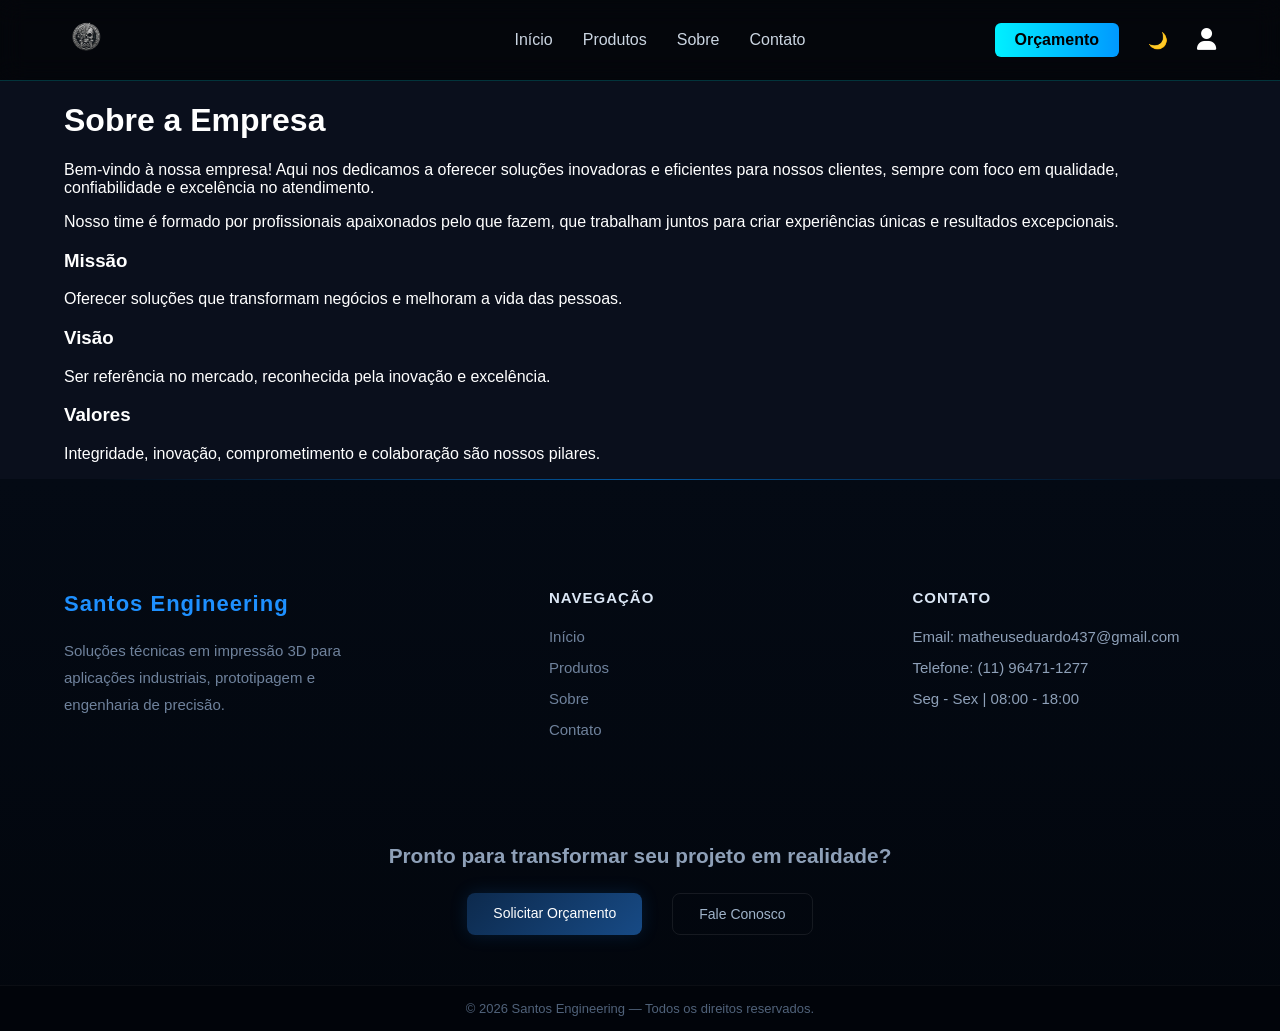
<file: html/aboutUs.html>
<!DOCTYPE html>
<html lang="en">
<head>
    <meta charset="UTF-8">
    <meta name="viewport" content="width=device-width, initial-scale=1.0">

    <link rel="stylesheet" href="../css/aboutUs.css">

    <title>Engenharia3D | Componentes Técnicos</title>
    
</head>
<body>
  <header class="header">
  <link rel="stylesheet" href="https://cdnjs.cloudflare.com/ajax/libs/font-awesome/6.5.0/css/all.min.css">

  <div class="container header-container">
    
    <!-- LOGO -->
    <div class="logo">
      <img src="../assets/image/horus-logo.png" alt="ENG3D Logo">
    </div>

    <!-- MENU CENTRAL -->
    <nav class="nav">
      <ul>
        <li><a href="../index.html">Início</a></li>
        <li><a href="moreProducts.html">Produtos</a></li>
        <li><a href="aboutUs.html">Sobre</a></li>
        <li><a href="#">Contato</a></li>
      </ul>
    </nav>

    <!-- AÇÕES DIREITA -->
    <div class="header-actions">
      <a href="#" class="header-cta">Orçamento</a>

      <button class="theme-toggle">
        <span class="theme-icon">🌙</span>
      </button>

      <a href="login.html" class="login-icon">
        <i class="fa-solid fa-user"></i>
      </a>
    </div>

  </div>
</header>

  <div class="container">
    <h1>Sobre a Empresa</h1>
    <p>Bem-vindo à nossa empresa! Aqui nos dedicamos a oferecer soluções inovadoras e eficientes para nossos clientes, sempre com foco em qualidade, confiabilidade e excelência no atendimento.</p>
    <p>Nosso time é formado por profissionais apaixonados pelo que fazem, que trabalham juntos para criar experiências únicas e resultados excepcionais.</p>

    <div class="cards">
      <div class="card">
        <h3>Missão</h3>
        <p>Oferecer soluções que transformam negócios e melhoram a vida das pessoas.</p>
      </div>
      <div class="card">
        <h3>Visão</h3>
        <p>Ser referência no mercado, reconhecida pela inovação e excelência.</p>
      </div>
      <div class="card">
        <h3>Valores</h3>
        <p>Integridade, inovação, comprometimento e colaboração são nossos pilares.</p>
      </div>
    </div>
  </div>
<footer class="footer">

  <div class="footer-top"></div>

  <div class="container footer-container">

    <div class="footer-col">
      <h3 class="footer-logo">Santos Engineering</h3>
      <p>
        Soluções técnicas em impressão 3D para aplicações industriais,
        prototipagem e engenharia de precisão.
      </p>
    </div>

    <div class="footer-col">
      <h4>Navegação</h4>
      <ul>
        <li><a href="../index.html">Início</a></li>
        <li><a href="moreProducts.html">Produtos</a></li>
        <li><a href="aboutUs.html">Sobre</a></li>
        <li><a href="#">Contato</a></li>
      </ul>
    </div>

    <div class="footer-col">
      <h4>Contato</h4>
      <ul>
        <li>Email: matheuseduardo437@gmail.com</li>
        <li>Telefone: (11) 96471-1277</li>
        <li>Seg - Sex | 08:00 - 18:00</li>
      </ul>
    </div>
  </div>
  <div class="footer-cta">
    <h3> Pronto para transformar seu projeto em realidade?</h3>
    <div class="footer-cta-buttons">
      <a href="requestBudget.html" class="footer-btn primary">Solicitar Orçamento</a>
      <a href="#" class="footer-btn secondary">Fale Conosco</a>
    </div>
  </div>
  <div class="footer-bottom">
    © 2026 Santos Engineering — Todos os direitos reservados.
  </div>
</footer>
</body>
</html>
</file>
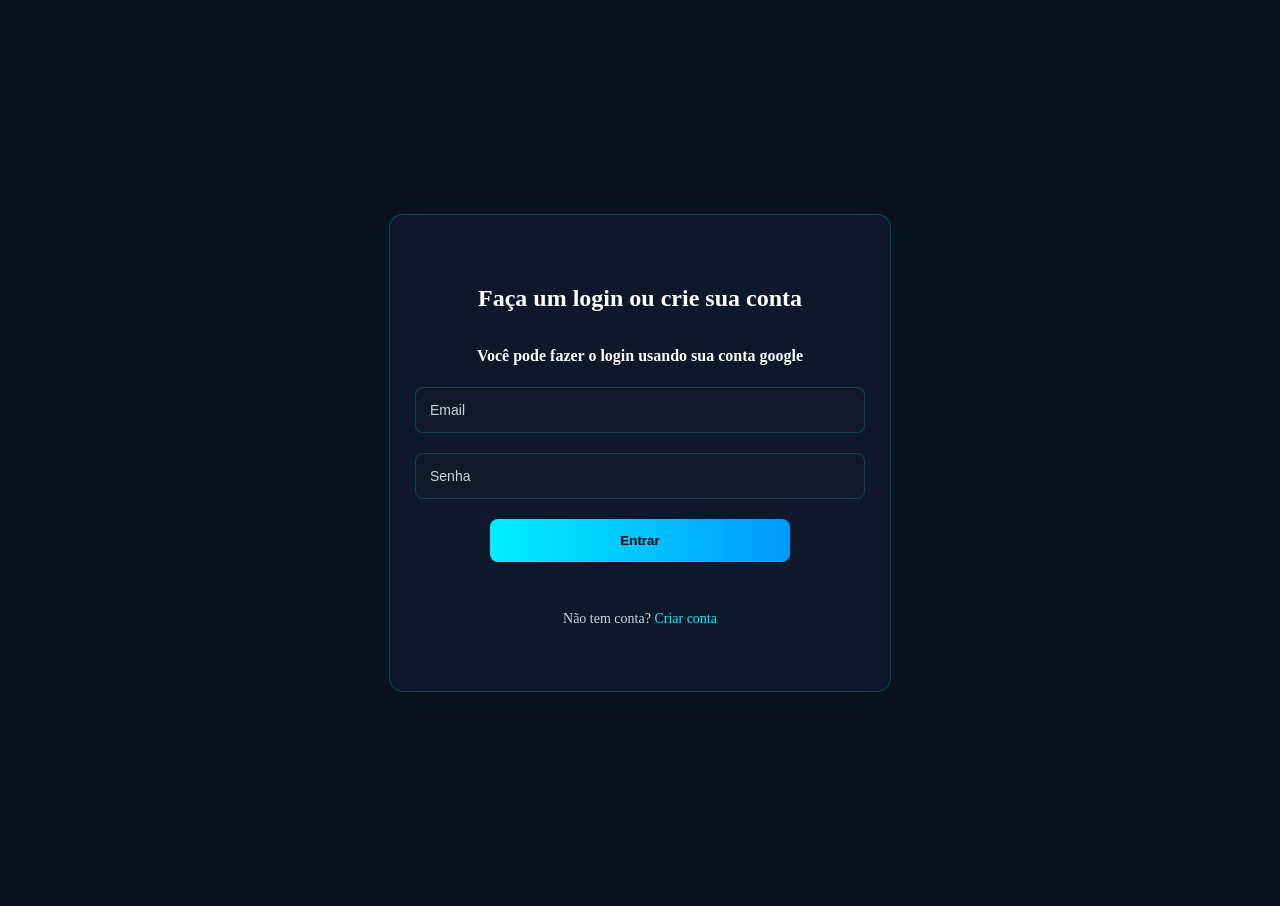
<file: html/login.html>
<!DOCTYPE html>
<html lang="pt-BR">
<head>
    <meta charset="UTF-8">
    <title>Login | Engenharia3D</title>
    <link rel="stylesheet" href="../css/login.css">
</head>
<body class="login-page">

    <div class="login-container">
        <h2>Faça um login ou crie sua conta</h2>
        <h4>Você pode fazer o login usando sua conta google</h4>

    <form id="loginForm">
        <input type="email" id="email" placeholder="Email" required>
        <input type="password" id="password" placeholder="Senha" required>

        <button type="submit">Entrar</button>
        <p id="message" style="margin-top:10px; font-weight: bold;"></p>
    </form>

        <p>Não tem conta? <a href="register.html" id="createAccount">Criar conta</a></p>
    </div>

    <script src="../js/login.js"></script>
</body>
</html>
</file>
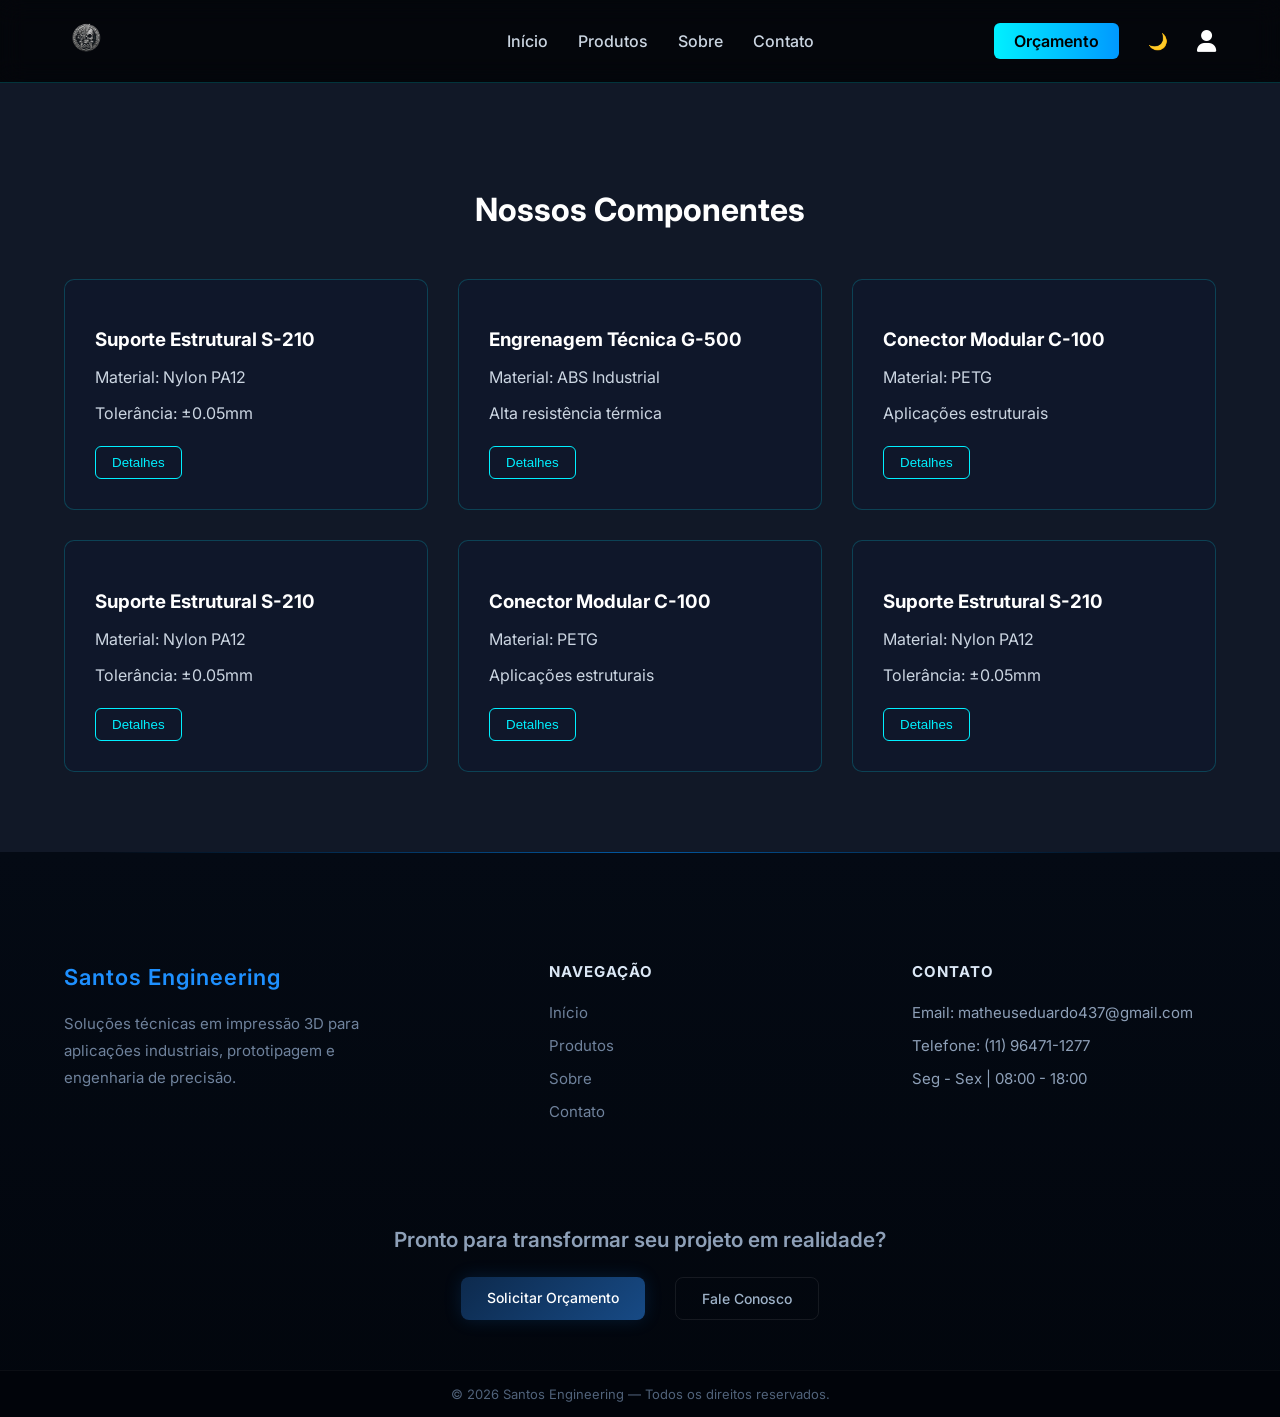
<file: html/moreProducts.html>
<!DOCTYPE html>
<html lang="pt-BR">
<head>
  <meta charset="UTF-8">
  <meta name="viewport" content="width=device-width, initial-scale=1.0">
  <title>Engenharia3D | Componentes Técnicos</title>

  <link rel="stylesheet" href="../css/moreProducts.css">

  <link href="https://fonts.googleapis.com/css2?family=Inter:wght@300;400;600;700&display=swap" rel="stylesheet">
</head>
<body>

<header class="header">
  <link rel="stylesheet" href="https://cdnjs.cloudflare.com/ajax/libs/font-awesome/6.5.0/css/all.min.css">

  <div class="container header-container">
    
    <!-- LOGO -->
    <div class="logo">
      <img src="../assets/image/horus-logo.png" alt="ENG3D Logo">
    </div>

    <!-- MENU CENTRAL -->
    <nav class="nav">
      <ul>
        <li><a href="../index.html">Início</a></li>
        <li><a href="moreProducts.html">Produtos</a></li>
        <li><a href="aboutUs.html">Sobre</a></li>
        <li><a href="#">Contato</a></li>
      </ul>
    </nav>

    <!-- AÇÕES DIREITA -->
    <div class="header-actions">
      <a href="#" class="header-cta">Orçamento</a>

      <button class="theme-toggle">
        <span class="theme-icon">🌙</span>
      </button>

      <a href="login.html" class="login-icon">
        <i class="fa-solid fa-user"></i>
      </a>
    </div>
    

  </div>
</header>
<body>
    <section class="products" id="produtos">
  <div class="container">
    <h2>Nossos Componentes</h2>

    <div class="product-grid">

      <div class="product-card">
        <h3>Suporte Estrutural S-210</h3>
        <p>Material: Nylon PA12</p>
        <p>Tolerância: ±0.05mm</p>
        <button>Detalhes</button>
      </div>

      <div class="product-card">
        <h3>Engrenagem Técnica G-500</h3>
        <p>Material: ABS Industrial</p>
        <p>Alta resistência térmica</p>
        <button>Detalhes</button>
      </div>

      <div class="product-card">
        <h3>Conector Modular C-100</h3>
        <p>Material: PETG</p>
        <p>Aplicações estruturais</p>
        <button>Detalhes</button>
      </div>

            <div class="product-card">
        <h3>Suporte Estrutural S-210</h3>
        <p>Material: Nylon PA12</p>
        <p>Tolerância: ±0.05mm</p>
        <button>Detalhes</button>
      </div>

      <div class="product-card">
        <h3>Conector Modular C-100</h3>
        <p>Material: PETG</p>
        <p>Aplicações estruturais</p>
        <button>Detalhes</button>
      </div>

            <div class="product-card">
        <h3>Suporte Estrutural S-210</h3>
        <p>Material: Nylon PA12</p>
        <p>Tolerância: ±0.05mm</p>
        <button>Detalhes</button>
      </div>
    </div>
  </div>
</section>
<footer class="footer">

  <div class="footer-top"></div>

  <div class="container footer-container">

    <div class="footer-col">
      <h3 class="footer-logo">Santos Engineering</h3>
      <p>
        Soluções técnicas em impressão 3D para aplicações industriais,
        prototipagem e engenharia de precisão.
      </p>
    </div>

    <div class="footer-col">
      <h4>Navegação</h4>
      <ul>
        <li><a href="../index.html">Início</a></li>
        <li><a href="moreProducts.html">Produtos</a></li>
        <li><a href="aboutUs.html">Sobre</a></li>
        <li><a href="#">Contato</a></li>
      </ul>
    </div>

    <div class="footer-col">
      <h4>Contato</h4>
      <ul>
        <li>Email: matheuseduardo437@gmail.com</li>
        <li>Telefone: (11) 96471-1277</li>
        <li>Seg - Sex | 08:00 - 18:00</li>
      </ul>
    </div>
  </div>
  <div class="footer-cta">
    <h3> Pronto para transformar seu projeto em realidade?</h3>
    <div class="footer-cta-buttons">
      <a href="requestBudget.html" class="footer-btn primary">Solicitar Orçamento</a>
      <a href="#" class="footer-btn secondary">Fale Conosco</a>
    </div>
  </div>
  <div class="footer-bottom">
    © 2026 Santos Engineering — Todos os direitos reservados.
  </div>
</footer>
</body>
</html>
</file>
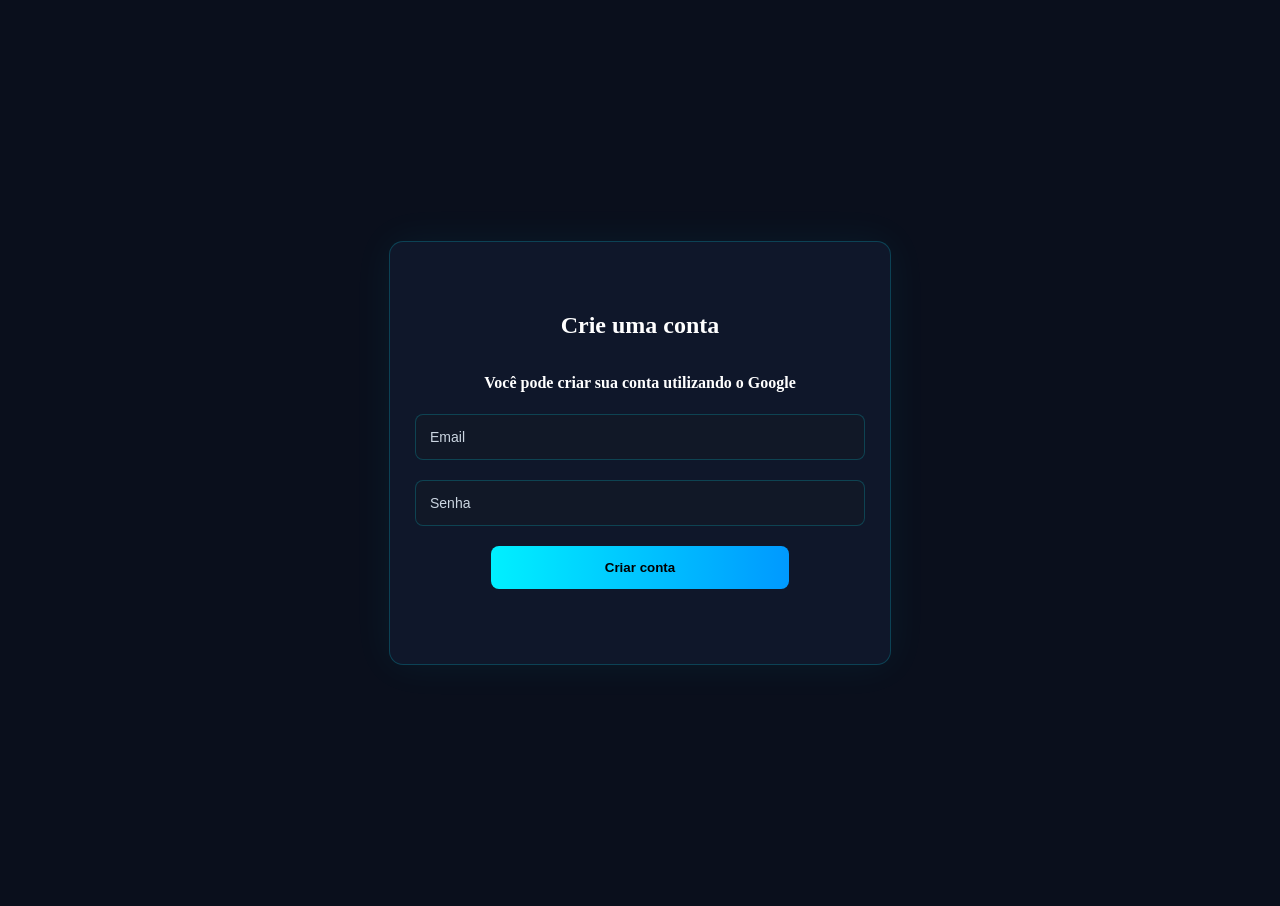
<file: html/register.html>
<!DOCTYPE html>
<html lang="pt-BR">
<head>
  <meta charset="UTF-8">
  <meta name="viewport" content="width=device-width, initial-scale=1.0">
  <title>Registrar Usuário</title>
  <link rel="stylesheet" href="../css/register.css">
</head>
<body class="register">

  <div class="register-container">
    <h2>Crie uma conta</h2>
    <h4>Você pode criar sua conta utilizando o Google</h4>

    <form id="registerForm">
      <input type="email" id="email" placeholder="Email" required>
      <input type="password" id="password" placeholder="Senha" required>
      <button type="submit">Criar conta</button>
    </form>

    <p id="message" style="font-weight:bold;"></p>
  </div>

  <!-- Certifique-se que o caminho do JS está correto -->
  <script src="../js/register.js" defer></script>
</body>
</html>
</file>
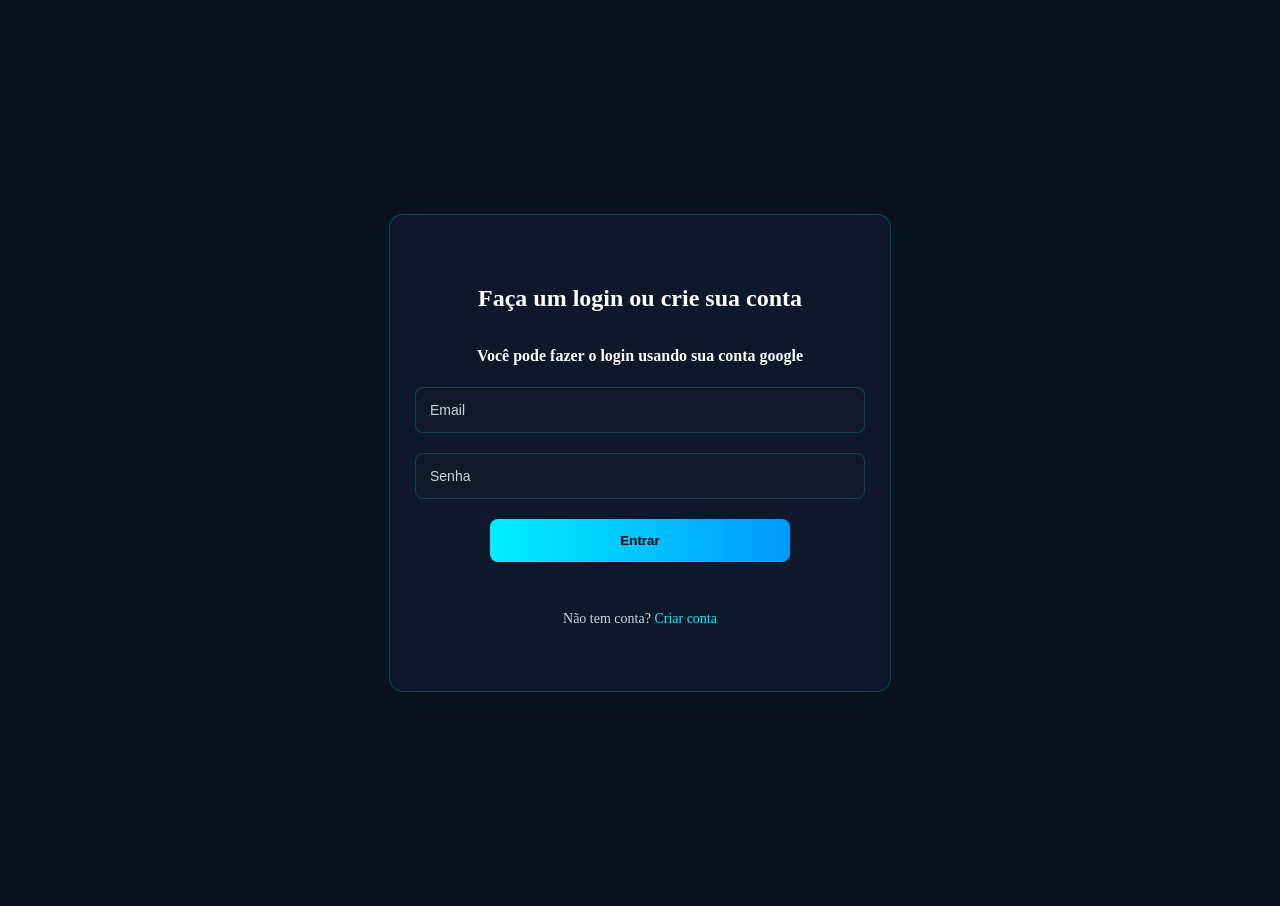
<file: html/requestBudget.html>
<!DOCTYPE html>
<html lang="pt-BR">
<head>
  <meta charset="UTF-8">
  <meta name="viewport" content="width=device-width, initial-scale=1.0">
  <title>Solicitar Orçamento</title>

  <link rel="stylesheet" href="../css/requestBudget.css">
  <script src="../js/requestBudget.js" defer></script>
</head>

<body class="requestBudget">

  <header class="header">
    <div class="container header-container">
      
      <!-- LOGO -->
      <div class="logo">
        <img src="../assets/image/horus-logo.png" alt="ENG3D Logo">
      </div>

      <!-- MENU CENTRAL -->
      <nav class="nav">
        <ul>
          <li><a href="../index.html">Início</a></li>
          <li><a href="moreProducts.html">Produtos</a></li>
          <li><a href="aboutUs.html">Sobre</a></li>
          <li><a href="../index.html">Contato</a></li>
        </ul>
      </nav>

      <!-- AÇÕES DIREITA -->
      <div class="header-actions">

        <button class="theme-toggle">
          <span class="theme-icon">🌙</span>
        </button>

        <!-- LOGIN/LOGOUT ICON -->
        <div class="login-icon" style="position:relative;">
          <i class="fa-solid fa-user" id="loginIcon" style="cursor:pointer; font-size:24px;"></i>

          <!-- Card escondido por padrão -->
          <div id="loginCard" class="login-card" style="display:none; position:absolute; right:0; top:40px; background:#fff; border:1px solid #ccc; padding:10px; border-radius:8px; box-shadow:0 2px 6px rgba(0,0,0,0.2); z-index:1000;">
              <button id="btnLogin" style="display:none; margin-bottom:5px; width:100%; padding:8px; background:#4caf50; color:#fff; border:none; border-radius:4px; cursor:pointer;">Entrar</button>
              <button id="btnLogout" style="display:none; width:100%; padding:8px; background:#f44336; color:#fff; border:none; border-radius:4px; cursor:pointer;">Sair</button>
          </div>
        </div>

      </div>
    </div>
  </header>


  <div class="requestBudget-container">
    <h1>Solicitar Orçamento</h1>

    <form id="budgetForm">
      
      <label for="name">Nome:</label>
      <input type="text" id="name" required>

      <label for="email">Email:</label>
      <input type="email" id="email" required>

      <label for="details">Detalhes do Orçamento:</label>
      <textarea id="details" required></textarea>

      <button type="submit">Enviar</button>

    </form>
  </div>


  <footer>
    <div class="footer-bottom">
      © 2026 Santos Engineering — Todos os direitos reservados.
    </div>
  </footer>

</body>
</html>
</file>
<file: css/aboutUs.css>
/* =========================
   VARIÁVEIS
========================= */
:root {
  --bg-main: #0a0f1c;
  --bg-secondary: #111827;
  --text-main: #ffffff;
  --text-secondary: #cbd5e1;
  --neon-blue: #00f0ff;
  --neon-blue-soft: #0099ff;
  --card-bg: #0f172a;
  --border-color: rgba(0, 240, 255, 0.2);
}

body.light {
  --bg-main: #f3f4f6;
  --bg-secondary: #ffffff;
  --bg-soft: #e5e7eb;

  --text-main: #111827;
  --text-muted: #6b7280;

  --border-color: #e2e8f0;

  --accent-color: #2563eb;
  --accent-hover: #1d4ed8;

  --card-shadow: 0 10px 25px rgba(0,0,0,0.05);
}

body.light .header {
  background: rgba(255,255,255,0.85);
  backdrop-filter: blur(10px);
  border-bottom: 1px solid var(--border-color);
}

body.light .product-card {
  background: var(--bg-secondary);
  box-shadow: var(--card-shadow);
  border: 1px solid var(--border-color);
}

/* =========================
   BASE
========================= */
body {
  font-family: 'Inter', sans-serif;
  background: var(--bg-main);
  color: var(--text-main);
  transition: 0.3s;
  margin: 0;
}

.container {
  width: 90%;
  max-width: 1200px;
  margin: auto;
}

/* =========================
   HEADER
========================= */
.header {
  background: rgba(0, 0, 0, 0.6);
  backdrop-filter: blur(12px);
  border-bottom: 1px solid var(--border-color);
  padding: 15px 0;
  position: sticky;
  top: 0;
  z-index: 999;
}

.header-container {
  width: 90%;
  max-width: 1200px;
  margin: auto;

  display: grid;
  grid-template-columns: 1fr auto 1fr;
  align-items: center;
}

.logo img {
  height: 45px;
  width: auto;
  object-fit: contain;
  border-radius: 6px;
  transition: 0.3s ease;
  justify-self: start;
}

.logo img:hover {
  transform: scale(1.05);
}

.nav ul {
  display: flex;
  list-style: none;
  gap: 30px;
  justify-self: center;
}

.nav a {
  position: relative;
  text-decoration: none;
  color: var(--text-secondary);
  font-weight: 500;
  transition: color 0.3s ease;
  padding: 6px 0;
}

.header-actions {
  justify-self: end;
  display: flex;
  align-items: center;
  gap: 15px;
}
/* Linha animada */
.nav a::after {
  content: "";
  position: absolute;
  left: 0;
  bottom: 0;
  width: 0%;
  height: 2px;
  background: var(--neon-blue);
  transition: width 0.3s ease;
}

.nav a:hover {
  color: var(--neon-blue);
}

.nav a:hover::after {
  width: 100%;
}

.header-actions {
  display: flex;
  gap: 15px;
}

.theme-toggle {
  background: transparent;
  border: none;
  color: var(--neon-blue);
  padding: 8px 14px;
  cursor: pointer;
  transition: 0.3s ease;
  display: flex;
  align-items: center;
  justify-content: center;
  font-size: 16px;
  border-radius: 20px;

}

.theme-toggle:hover {
  background: var(--neon-blue);
  color: #000;
  box-shadow: 0 0 15px var(--neon-blue);
  transform: translateY(-2px);
}

.header-cta {
  background: linear-gradient(90deg, var(--neon-blue), var(--neon-blue-soft));
  padding: 8px 20px;
  border-radius: 6px;
  text-decoration: none;
  color: #000;
  font-weight: 600;
  transition: 0.3s;
}

.header-cta:hover {
  box-shadow: 0 0 20px var(--neon-blue);
  transform: translateY(-2px);
}

.login-icon {
  color: white;
  font-size: 22px;
  transition: 0.3s;
}

.login-icon:hover {
  color: #00bfff;
  transform: scale(1.1);
}

/* =========================
   FOOTER ULTRA PREMIUM
========================= */

.footer {
  position: relative;
  background: linear-gradient(to bottom, #040a14, #02060d);
  padding: 90px 0 0;
  color: #8ea0b8;
  font-size: 15px;
}

/* Linha superior central elegante */
.footer-top {
  position: absolute;
  top: 0;
  left: 50%;
  transform: translateX(-50%);
  width: 85%;
  height: 1px;
  background: linear-gradient(
    to right,
    transparent,
    rgba(0, 140, 255, 0.6),
    transparent
  );
}

/* Container */
.footer-container {
  display: grid;
  grid-template-columns: 1.4fr 1fr 1fr;
  gap: 60px;
  padding-bottom: 70px;
  align-items: start;
}

/* Logo */
.footer-logo {
  font-size: 22px;
  font-weight: 600;
  color: #1e90ff;
  margin-bottom: 20px;
  letter-spacing: 1px;
}

/* Texto institucional */
.footer-col p {
  line-height: 1.8;
  color: #6f829c;
  max-width: 320px;
}

/* Títulos */
.footer-col h4 {
  font-size: 15px;
  text-transform: uppercase;
  letter-spacing: 1px;
  margin-bottom: 22px;
  color: #dbe7f5;
}

/* Lista */
.footer-col ul {
  list-style: none;
  padding: 0;
}

.footer-col ul li {
  margin-bottom: 14px;
}

.footer-col ul li a {
  text-decoration: none;
  color: #6f829c;
  transition: 0.3s ease;
}

.footer-col ul li a:hover {
  color: #1e90ff;
  padding-left: 6px;
}

/* =========================
   BOTÕES ELEGANTES
========================= */

.footer-buttons {
  margin-top: 30px;
  display: flex;
  gap: 18px;
}

.footer-btn {
  padding: 12px 26px;
  border-radius: 8px;
  font-weight: 500;
  font-size: 14px;
  text-decoration: none;
  transition: 0.3s ease;
  position: relative;
}

/* Botão principal */
.footer-btn.primary {
  background: linear-gradient(135deg, #0d2a4d, #174a85);
  border: none;
  color: #ffffff;
  box-shadow: 0 0 18px rgba(30, 144, 255, 0.15);
}

.footer-btn.primary:hover {
  background: linear-gradient(135deg, #174a85, #1f63b6);
  box-shadow: 0 0 25px rgba(30, 144, 255, 0.45);
  transform: translateY(-3px);
}

/* Botão secundário */
.footer-btn.secondary {
  border: 1px solid rgba(255, 255, 255, 0.08);
  color: #9fb3c9;
}

.footer-btn.secondary:hover {
  border-color: rgba(30, 144, 255, 0.6);
  color: #1e90ff;
  transform: translateY(-3px);
}

/* Parte inferior */
.footer-bottom {
  text-align: center;
  padding: 15px 0;
  font-size: 13px;
  color: #50627a;
  border-top: 1px solid rgba(255, 255, 255, 0.04);
  background: #01040a;
}

.footer-cta {
  text-align: center;
  border-bottom: none;
  padding-bottom: 50px;
}

.footer-cta h3 {
  font-size: 1.3rem;
  margin-bottom: 25px;
  font-weight: 600;
}

.footer-cta-buttons {
  display: flex;
  justify-content: center;
  gap: 30px;
}

/* Responsivo */
@media (max-width: 900px) {
  .footer-container {
    grid-template-columns: 1fr;
    gap: 40px;
  }

  .footer-col p {
    max-width: 100%;
  }

  .footer-buttons {
    flex-direction: column;
    align-items: flex-start;
  }
}
</file>
<file: css/login.css>
/* =========================
   LOGIN PAGE - PADRÃO ENGENHARIA3D
========================= */
:root {
  --bg-main: #0a0f1c;
  --bg-secondary: #111827;
  --text-main: #ffffff;
  --text-secondary: #cbd5e1;
  --neon-blue: #00f0ff;
  --neon-blue-soft: #0099ff;
  --card-bg: #0f172a;
  --border-color: rgba(0, 240, 255, 0.2);
}

body.light {
  --bg-main: #f3f4f6;
  --bg-secondary: #ffffff;
  --bg-soft: #e5e7eb;

  --text-main: #111827;
  --text-muted: #6b7280;

  --border-color: #e2e8f0;

  --accent-color: #2563eb;
  --accent-hover: #1d4ed8;

  --card-shadow: 0 10px 25px rgba(0,0,0,0.05);
}

.login-page {
  min-height: 90vh;
  display: flex;
  align-items: center;
  justify-content: center;
  background: var(--bg-main);
  padding: 40px 20px;
  transition: 0.3s ease;
}

/* Card principal */
.login-container {
  background: var(--card-bg);
  border: 1px solid var(--border-color);
  border-radius: 14px;
  padding: 50px 40px;
  width: 100%;
  max-width: 420px;
  box-shadow: 0 0 40px rgba(0, 240, 255, 0.06);
  transition: 0.3s ease;
}

/* Título */
.login-container h2 {
  text-align: center;
  margin-bottom: 35px;
  font-size: 24px;
  font-weight: 600;
  color: var(--text-main);
}

/* Subtítulo */
.login-container h4 {
    color: #fff;
    text-align: center;
}

/* =========================
   INPUTS
========================= */

.login-container input {
  width: 100%;
  padding: 14px;
  margin-bottom: 20px;
  background: var(--bg-secondary);
  border: 1px solid var(--border-color);
  border-radius: 8px;
  color: var(--text-main);
  font-size: 14px;
  transition: all 0.3s ease;
}

.login-container input::placeholder {
  color: var(--text-secondary);
}

.login-container input:focus {
  outline: none;
  border-color: var(--neon-blue);
  box-shadow: 0 0 15px rgba(0, 240, 255, 0.25);
  background: var(--card-bg);
}

/* =========================
   BOTÃO CENTRALIZADO
========================= */

.login-container form {
  display: flex;
  flex-direction: column;
  align-items: center;
}

.login-container button {
  width: 100%;
  max-width: 300px;
  padding: 14px;
  border-radius: 8px;
  border: none;
  font-weight: 600;
  cursor: pointer;
  background: linear-gradient(
    90deg,
    var(--neon-blue),
    var(--neon-blue-soft)
  );
  color: #000;
  transition: all 0.3s ease;
}

.login-container button:hover {
  box-shadow: 0 0 25px var(--neon-blue);
  transform: translateY(-3px);
}

/* =========================
   TEXTO INFERIOR
========================= */

.login-container p {
  margin-top: 25px;
  text-align: center;
  font-size: 14px;
  color: var(--text-secondary);
}

.login-container a {
  color: var(--neon-blue);
  text-decoration: none;
  font-weight: 500;
  transition: 0.3s ease;
}

.login-container a:hover {
  text-shadow: 0 0 10px rgba(0, 240, 255, 0.7);
}

/* =========================
   LIGHT MODE
========================= */

body.light .login-container {
  background: var(--bg-secondary);
  box-shadow: var(--card-shadow);
}

body.light .login-container input {
  background: var(--bg-soft);
}

body.light .login-container input:focus {
  background: #fff;
}

body.light .login-container button {
  background: linear-gradient(
    90deg,
    var(--accent-color),
    var(--accent-hover)
  );
  color: #fff;
}

body.light .login-container button:hover {
  box-shadow: 0 0 20px var(--accent-color);
}
</file>
<file: css/moreProducts.css>
/* =========================
   VARIÁVEIS
========================= */
:root {
  --bg-main: #0a0f1c;
  --bg-secondary: #111827;
  --text-main: #ffffff;
  --text-secondary: #cbd5e1;
  --neon-blue: #00f0ff;
  --neon-blue-soft: #0099ff;
  --card-bg: #0f172a;
  --border-color: rgba(0, 240, 255, 0.2);
}

body.light {
  --bg-main: #f3f4f6;
  --bg-secondary: #ffffff;
  --bg-soft: #e5e7eb;

  --text-main: #111827;
  --text-muted: #6b7280;

  --border-color: #e2e8f0;

  --accent-color: #2563eb;
  --accent-hover: #1d4ed8;

  --card-shadow: 0 10px 25px rgba(0,0,0,0.05);
}

body.light .header {
  background: rgba(255,255,255,0.85);
  backdrop-filter: blur(10px);
  border-bottom: 1px solid var(--border-color);
}

body.light .product-card {
  background: var(--bg-secondary);
  box-shadow: var(--card-shadow);
  border: 1px solid var(--border-color);
}

/* =========================
   BASE
========================= */
body {
  font-family: 'Inter', sans-serif;
  background: var(--bg-main);
  color: var(--text-main);
  transition: 0.3s;
  margin: 0;
}

.container {
  width: 90%;
  max-width: 1200px;
  margin: auto;
}

/* =========================
   HEADER
========================= */
.header {
  background: rgba(0, 0, 0, 0.6);
  backdrop-filter: blur(12px);
  border-bottom: 1px solid var(--border-color);
  padding: 15px 0;
  position: sticky;
  top: 0;
  z-index: 999;
}

.header-container {
  width: 90%;
  max-width: 1200px;
  margin: auto;

  display: grid;
  grid-template-columns: 1fr auto 1fr;
  align-items: center;
}

.logo img {
  height: 45px;
  width: auto;
  object-fit: contain;
  border-radius: 6px;
  transition: 0.3s ease;
  justify-self: start;
}

.logo img:hover {
  transform: scale(1.05);
}

.nav ul {
  display: flex;
  list-style: none;
  gap: 30px;
  justify-self: center;
}

.nav a {
  position: relative;
  text-decoration: none;
  color: var(--text-secondary);
  font-weight: 500;
  transition: color 0.3s ease;
  padding: 6px 0;
}

.header-actions {
  justify-self: end;
  display: flex;
  align-items: center;
  gap: 15px;
}
/* Linha animada */
.nav a::after {
  content: "";
  position: absolute;
  left: 0;
  bottom: 0;
  width: 0%;
  height: 2px;
  background: var(--neon-blue);
  transition: width 0.3s ease;
}

.nav a:hover {
  color: var(--neon-blue);
}

.nav a:hover::after {
  width: 100%;
}

.header-actions {
  display: flex;
  gap: 15px;
}

.theme-toggle {
  background: transparent;
  border: none;
  color: var(--neon-blue);
  padding: 8px 14px;
  cursor: pointer;
  transition: 0.3s ease;
  display: flex;
  align-items: center;
  justify-content: center;
  font-size: 16px;
  border-radius: 20px;

}

.theme-toggle:hover {
  background: var(--neon-blue);
  color: #000;
  box-shadow: 0 0 15px var(--neon-blue);
  transform: translateY(-2px);
}

.header-cta {
  background: linear-gradient(90deg, var(--neon-blue), var(--neon-blue-soft));
  padding: 8px 20px;
  border-radius: 6px;
  text-decoration: none;
  color: #000;
  font-weight: 600;
  transition: 0.3s;
}

.header-cta:hover {
  box-shadow: 0 0 20px var(--neon-blue);
  transform: translateY(-2px);
}

.login-icon {
  color: white;
  font-size: 22px;
  transition: 0.3s;
}

.login-icon:hover {
  color: #00bfff;
  transform: scale(1.1);
}

/* =========================
   PRODUTOS
========================= */

.products {
  padding: 80px 0;
  background: var(--bg-secondary);
}

.products h2 {
  text-align: center;
  margin-bottom: 50px;
  font-size: 32px;
}

.product-grid {
  display: grid;
  grid-template-columns: repeat(auto-fit, minmax(280px, 1fr));
  gap: 30px;
}

.product-card {
  background: var(--card-bg);
  padding: 30px;
  border-radius: 10px;
  border: 1px solid var(--border-color);
  transition: 0.3s;
}

.product-card:hover {
  transform: translateY(-8px);
  box-shadow: 0 0 25px rgba(0, 240, 255, 0.2);
}

.product-card h3 {
  margin-bottom: 15px;
}

.product-card p {
  color: var(--text-secondary);
  margin-bottom: 8px;
}

.product-card button {
  margin-top: 15px;
  background: transparent;
  border: 1px solid var(--neon-blue);
  color: var(--neon-blue);
  padding: 8px 16px;
  border-radius: 6px;
  cursor: pointer;
  transition: 0.3s;
}

.product-card button:hover {
  background: var(--neon-blue);
  color: #000;
  box-shadow: 0 0 15px var(--neon-blue);
}

/* =========================
   FOOTER
========================= */

.footer {
  position: relative;
  background: linear-gradient(to bottom, #040a14, #02060d);
  padding: 90px 0 0;
  color: #8ea0b8;
  font-size: 15px;
}

/* Linha superior central elegante */
.footer-top {
  position: absolute;
  top: 0;
  left: 50%;
  transform: translateX(-50%);
  width: 85%;
  height: 1px;
  background: linear-gradient(
    to right,
    transparent,
    rgba(0, 140, 255, 0.6),
    transparent
  );
}

/* Container */
.footer-container {
  display: grid;
  grid-template-columns: 1.4fr 1fr 1fr;
  gap: 60px;
  padding-bottom: 70px;
  align-items: start;
}

/* Logo */
.footer-logo {
  font-size: 22px;
  font-weight: 600;
  color: #1e90ff;
  margin-bottom: 20px;
  letter-spacing: 1px;
}

/* Texto institucional */
.footer-col p {
  line-height: 1.8;
  color: #6f829c;
  max-width: 320px;
}

/* Títulos */
.footer-col h4 {
  font-size: 15px;
  text-transform: uppercase;
  letter-spacing: 1px;
  margin-bottom: 22px;
  color: #dbe7f5;
}

/* Lista */
.footer-col ul {
  list-style: none;
  padding: 0;
}

.footer-col ul li {
  margin-bottom: 14px;
}

.footer-col ul li a {
  text-decoration: none;
  color: #6f829c;
  transition: 0.3s ease;
}

.footer-col ul li a:hover {
  color: #1e90ff;
  padding-left: 6px;
}

/* =========================
   BOTÕES ELEGANTES
========================= */

.footer-buttons {
  margin-top: 30px;
  display: flex;
  gap: 18px;
}

.footer-btn {
  padding: 12px 26px;
  border-radius: 8px;
  font-weight: 500;
  font-size: 14px;
  text-decoration: none;
  transition: 0.3s ease;
  position: relative;
}

/* Botão principal */
.footer-btn.primary {
  background: linear-gradient(135deg, #0d2a4d, #174a85);
  border: none;
  color: #ffffff;
  box-shadow: 0 0 18px rgba(30, 144, 255, 0.15);
}

.footer-btn.primary:hover {
  background: linear-gradient(135deg, #174a85, #1f63b6);
  box-shadow: 0 0 25px rgba(30, 144, 255, 0.45);
  transform: translateY(-3px);
}

/* Botão secundário */
.footer-btn.secondary {
  border: 1px solid rgba(255, 255, 255, 0.08);
  color: #9fb3c9;
}

.footer-btn.secondary:hover {
  border-color: rgba(30, 144, 255, 0.6);
  color: #1e90ff;
  transform: translateY(-3px);
}

/* Parte inferior */
.footer-bottom {
  text-align: center;
  padding: 15px 0;
  font-size: 13px;
  color: #50627a;
  border-top: 1px solid rgba(255, 255, 255, 0.04);
  background: #01040a;
}

.footer-cta {
  text-align: center;
  border-bottom: none;
  padding-bottom: 50px;
}

.footer-cta h3 {
  font-size: 1.3rem;
  margin-bottom: 25px;
  font-weight: 600;
}

.footer-cta-buttons {
  display: flex;
  justify-content: center;
  gap: 30px;
}

/* Responsivo */
@media (max-width: 900px) {
  .footer-container {
    grid-template-columns: 1fr;
    gap: 40px;
  }

  .footer-col p {
    max-width: 100%;
  }

  .footer-buttons {
    flex-direction: column;
    align-items: flex-start;
  }
}
</file>
<file: css/register.css>
/* =========================
   LOGIN PAGE - PADRÃO ENGENHARIA3D
========================= */
:root {
  --bg-main: #0a0f1c;
  --bg-secondary: #111827;
  --text-main: #ffffff;
  --text-secondary: #cbd5e1;
  --neon-blue: #00f0ff;
  --neon-blue-soft: #0099ff;
  --card-bg: #0f172a;
  --border-color: rgba(0, 240, 255, 0.2);
}

body.light {
  --bg-main: #f3f4f6;
  --bg-secondary: #ffffff;
  --bg-soft: #e5e7eb;

  --text-main: #111827;
  --text-muted: #6b7280;

  --border-color: #e2e8f0;

  --accent-color: #2563eb;
  --accent-hover: #1d4ed8;

  --card-shadow: 0 10px 25px rgba(0,0,0,0.05);
}

.register {
  min-height: 90vh;
  display: flex;
  align-items: center;
  justify-content: center;
  background: var(--bg-main);
  padding: 40px 20px;
  transition: 0.3s ease;
}

/* Card principal */
.register-container {
  background: var(--card-bg);
  border: 1px solid var(--border-color);
  border-radius: 14px;
  padding: 50px 40px;
  width: 100%;
  max-width: 420px;
  box-shadow: 0 0 40px rgba(0, 240, 255, 0.06);
  transition: 0.3s ease;
}

/* Título */
.register-container h2 {
  text-align: center;
  margin-bottom: 35px;
  font-size: 24px;
  font-weight: 600;
  color: var(--text-main);
}

/* Subtítulo */
.register-container h4 {
    color: #fff;
    text-align: center;
}

/* =========================
   INPUTS
========================= */

.register-container input {
  width: 100%;
  padding: 14px;
  margin-bottom: 20px;
  background: var(--bg-secondary);
  border: 1px solid var(--border-color);
  border-radius: 8px;
  color: var(--text-main);
  font-size: 14px;
  transition: all 0.3s ease;
}

.register-container input::placeholder {
  color: var(--text-secondary);
}

.register-container input:focus {
  outline: none;
  border-color: var(--neon-blue);
  box-shadow: 0 0 15px rgba(0, 240, 255, 0.25);
  background: var(--card-bg);
}

/* =========================
   BOTÃO
========================= */

.register-container button {
  width: 71%;
  padding: 14px;
  border-radius: 8px;
  border: none;
  font-weight: 600;
  cursor: pointer;
  background: linear-gradient(
    90deg,
    var(--neon-blue),
    var(--neon-blue-soft)
  );
  color: #000;
  transition: all 0.3s ease;
}

.register-container button:hover {
  box-shadow: 0 0 25px var(--neon-blue);
  transform: translateY(-3px);
}

.register-container form {
  display: flex;
  flex-direction: column;
  align-items: center;
}

/* =========================
   TEXTO INFERIOR
========================= */

.register-container p {
  margin-top: 25px;
  text-align: center;
  font-size: 14px;
  color: var(--text-secondary);
}

.register-container a {
  color: var(--neon-blue);
  text-decoration: none;
  font-weight: 500;
  transition: 0.3s ease;
}

.register-container a:hover {
  text-shadow: 0 0 10px rgba(0, 240, 255, 0.7);
}

/* =========================
   LIGHT MODE
========================= */

body.light .register-container {
  background: var(--bg-secondary);
  box-shadow: var(--card-shadow);
}

body.light .register-container input {
  background: var(--bg-soft);
}

body.light .register-container input:focus {
  background: #fff;
}

body.light .register-container button {
  background: linear-gradient(
    90deg,
    var(--accent-color),
    var(--accent-hover)
  );
  color: #fff;
}

body.light .register-container button:hover {
  box-shadow: 0 0 20px var(--accent-color);
}
</file>
<file: css/requestBudget.css>
/* =========================
   VARIÁVEIS
========================= */
:root {
  --bg-main: #0a0f1c;
  --bg-secondary: #111827;
  --text-main: #ffffff;
  --text-secondary: #cbd5e1;
  --neon-blue: #00f0ff;
  --neon-blue-soft: #0099ff;
  --card-bg: #0f172a;
  --border-color: rgba(0, 240, 255, 0.2);
}

body.light {
  --bg-main: #f3f4f6;
  --bg-secondary: #ffffff;
  --bg-soft: #e5e7eb;

  --text-main: #111827;
  --text-muted: #6b7280;

  --border-color: #e2e8f0;

  --accent-color: #2563eb;
  --accent-hover: #1d4ed8;

  --card-shadow: 0 10px 25px rgba(0,0,0,0.05);
}

body.light .header {
  background: rgba(255,255,255,0.85);
  backdrop-filter: blur(10px);
  border-bottom: 1px solid var(--border-color);
}

body.light .product-card {
  background: var(--bg-secondary);
  box-shadow: var(--card-shadow);
  border: 1px solid var(--border-color);
}

/* =========================
   BASE
========================= */
body {
  font-family: 'Inter', sans-serif;
  background: var(--bg-main);
  color: var(--text-main);
  transition: 0.3s;
  margin: 0;
}

.container {
  width: 90%;
  max-width: 1200px;
  margin: auto;
}

/* =========================
   HEADER
========================= */
.header {
  background: rgba(0, 0, 0, 0.6);
  backdrop-filter: blur(12px);
  border-bottom: 1px solid var(--border-color);
  padding: 15px 0;
  position: sticky;
  top: 0;
  z-index: 999;
}

.header-container {
  width: 90%;
  max-width: 1200px;
  margin: auto;

  display: grid;
  grid-template-columns: 1fr auto 1fr;
  align-items: center;
}

.logo img {
  height: 45px;
  width: auto;
  object-fit: contain;
  border-radius: 6px;
  transition: 0.3s ease;
  justify-self: start;
}

.logo img:hover {
  transform: scale(1.05);
}

.nav ul {
  display: flex;
  list-style: none;
  gap: 30px;
  justify-self: center;
}

.nav a {
  position: relative;
  text-decoration: none;
  color: var(--text-secondary);
  font-weight: 500;
  transition: color 0.3s ease;
  padding: 6px 0;
}

.header-actions {
  justify-self: end;
  display: flex;
  align-items: center;
  gap: 15px;
}
/* Linha animada */
.nav a::after {
  content: "";
  position: absolute;
  left: 0;
  bottom: 0;
  width: 0%;
  height: 2px;
  background: var(--neon-blue);
  transition: width 0.3s ease;
}

.nav a:hover {
  color: var(--neon-blue);
}

.nav a:hover::after {
  width: 100%;
}

.header-actions {
  display: flex;
  gap: 15px;
}

.theme-toggle {
  background: transparent;
  border: none;
  color: var(--neon-blue);
  padding: 8px 14px;
  cursor: pointer;
  transition: 0.3s ease;
  display: flex;
  align-items: center;
  justify-content: center;
  font-size: 16px;
  border-radius: 20px;

}

.theme-toggle:hover {
  background: var(--neon-blue);
  color: #000;
  box-shadow: 0 0 15px var(--neon-blue);
  transform: translateY(-2px);
}

.header-cta {
  background: linear-gradient(90deg, var(--neon-blue), var(--neon-blue-soft));
  padding: 8px 20px;
  border-radius: 6px;
  text-decoration: none;
  color: #000;
  font-weight: 600;
  transition: 0.3s;
}

.header-cta:hover {
  box-shadow: 0 0 20px var(--neon-blue);
  transform: translateY(-2px);
}
/* =========================
   CARD PRINCIPAL
========================= */
.requestBudget {
  background: var(--bg-main);
  min-height: 100vh;
  display: flex;
  flex-direction: column;
}

/* Card principal */
.requestBudget-container {
  background: var(--card-bg);
  border: 1px solid var(--border-color);
  border-radius: 14px;
  padding: 50px 40px;
  width: 100%;
  max-width: 420px;
  box-shadow: 0 0 40px rgba(0, 240, 255, 0.06);
  transition: 0.3s ease;
  margin: auto
}

/* Título */
.requestBudget-container h1 {
  text-align: center;
  margin-bottom: 35px;
  color: var(--text-main);
}

.requestBudget-container label {
    margin-bottom: 10px;
}

.requestBudget-container button {
    margin-top: 10px;
}

.requestBudget-container textarea {
  width: 100%;
  padding: 14px;
  margin-bottom: 20px;
  background: var(--bg-secondary);
  border: 1px solid var(--border-color);
  border-radius: 8px;
  color: var(--text-main);
  font-size: 14px;
  transition: all 0.3s ease;
}

/* =========================
   INPUTS
========================= */

.requestBudget-container input {
  width: 100%;
  padding: 14px;
  margin-bottom: 20px;
  background: var(--bg-secondary);
  border: 1px solid var(--border-color);
  border-radius: 8px;
  color: var(--text-main);
  font-size: 14px;
  transition: all 0.3s ease;
}

.requestBudget-container input::placeholder {
  color: var(--text-secondary);
}

.requestBudget-container input:focus {
  outline: none;
  border-color: var(--neon-blue);
  box-shadow: 0 0 15px rgba(0, 240, 255, 0.25);
  background: var(--card-bg);
}


/* =========================
   BOTÃO CENTRALIZADO
========================= */

.requestBudget-container form {
  display: flex;
  flex-direction: column;
  align-items: center;
}

.requestBudget-container button {
  width: 100%;
  max-width: 300px;
  padding: 14px;
  border-radius: 8px;
  border: none;
  font-weight: 600;
  cursor: pointer;
  background: linear-gradient(
    90deg,
    var(--neon-blue),
    var(--neon-blue-soft)
  );
  color: #000;
  transition: all 0.3s ease;
}

.requestBudget-container button:hover {
  box-shadow: 0 0 25px var(--neon-blue);
  transform: translateY(-3px);
}

/* =========================
   TEXTO INFERIOR
========================= */

.requestBudget-container p {
  margin-top: 25px;
  text-align: center;
  font-size: 14px;
  color: var(--text-secondary);
}

.requestBudget-container a {
  color: var(--neon-blue);
  text-decoration: none;
  font-weight: 500;
  transition: 0.3s ease;
}

.requestBudget-container a:hover {
  text-shadow: 0 0 10px rgba(0, 240, 255, 0.7);
}

/* =========================
   FOOTER
========================= */
/* Parte inferior */
.footer-bottom {
  text-align: center;
  padding: 15px 0;
  font-size: 13px;
  color: #50627a;
  border-top: 1px solid rgba(255, 255, 255, 0.04);
  background: #01040a;
}

footer {
  margin-top: auto;
}
</file>
